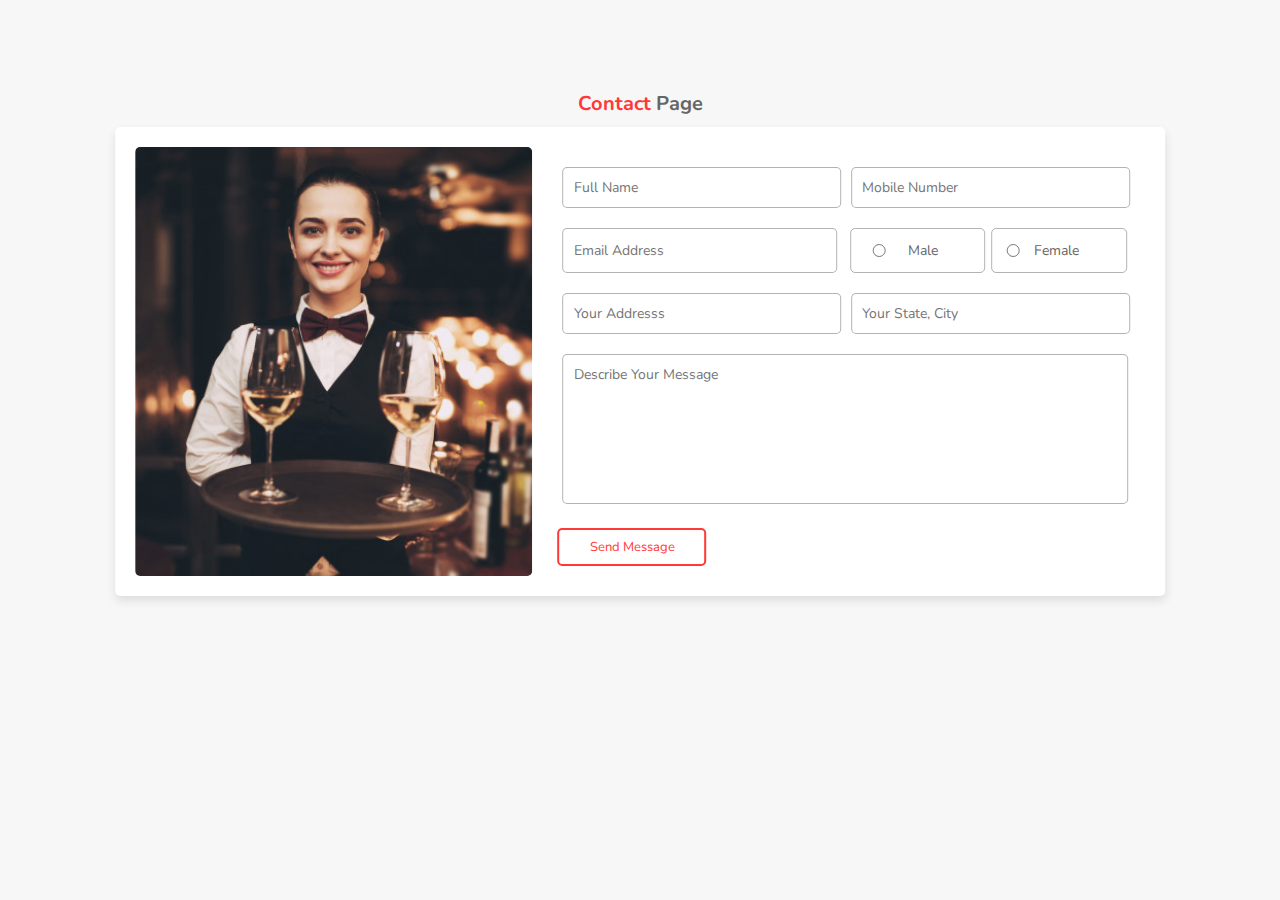
<file: Contact/contact.html>
<!DOCTYPE html>
<html lang="en">
<head>
    <meta charset="UTF-8">
    <!-- <meta http-equiv="X-UA-Compatible" content="IE=edge"> -->
    <meta name="viewport" content="width=device-width, initial-scale=1.0">
        <link rel="stylesheet" href="https://cdnjs.cloudflare.com/ajax/libs/font-awesome/5.15.3/css/all.min.css">

        <!-- custom css file link  -->
        <link rel="stylesheet" href="contact.css">

        <script src="https://cdn.jsdelivr.net/npm/@popperjs/core@2.11.6/dist/umd/popper.min.js" integrity="sha384-oBqDVmMz9ATKxIep9tiCxS/Z9fNfEXiDAYTujMAeBAsjFuCZSmKbSSUnQlmh/jp3" crossorigin="anonymous"></script>
<script src="https://cdn.jsdelivr.net/npm/bootstrap@5.3.0-alpha1/dist/js/bootstrap.min.js" integrity="sha384-mQ93GR66B00ZXjt0YO5KlohRA5SY2XofN4zfuZxLkoj1gXtW8ANNCe9d5Y3eG5eD" crossorigin="anonymous"></script>


    <title>Contact</title>
</head>
<body>
    <section class="order" id="order">

        <h1 class="heading"> <span>Contact </span> Page</h1>

        <div id="contactCard" class="row">
            
            <div class="image">
                <img src="order-img.jpg" alt="">
            </div>

            <form >

                <div class="inputBox">
                    <input type="text" placeholder="Full Name" name="fname" >
                    <input type="number" placeholder="Mobile Number" name="Mob-number" max="10" >
                </div>

                <div class="inputBox">
                    <input  type="email" placeholder="Email Address" name="email">


                    <div class="radio-container">
                        <div class="New_radals">
                            <input id="male" type="radio" id="male" name="gender">
                            <label for="male">Male</label>
                        </div>    
    
                        <div class="New_radals">
                            <input id="female" type="radio" id="female" name="gender">
                            <label for="female">Female</label>
                        </div>   
                    </div>
  
                </div>


                <div class="inputBox">
                    <input type="text" placeholder="Your Addresss" name="phone" >    
                    <input  type="text" placeholder="Your State, City" name="State">                    
                </div>


                <textarea placeholder="Describe Your Message"  cols="30" rows="10"></textarea>

                <input type="submit" value="Send Message" class="btn">

            </form>

        </div>

    </section>

</body>
</html>
</file>
<file: Contact/contact.css>
@import url("https://fonts.googleapis.com/css2?family=Nunito:wght@200;300;400;600;700&display=swap");
:root {
  --red: #ff3838;
}

* {
  font-family: "Nunito", sans-serif;
  margin: 0;
  padding: 0;
  box-sizing: border-box;
  outline: none;
  border: none;
  text-decoration: none;
  text-transform: capitalize;
  transition: all 0.2s linear;
}

*::selection {
  background: var(--red);
  color: #fff;
}

html {
  font-size: 62.5%;
  overflow-x: hidden;
  scroll-behavior: smooth;
  scroll-padding-top: 6rem;
}

body {
  background: #f7f7f7;
}

.heading {
  text-align: center;
  font-size: 2rem;
  padding: 1rem;
  color: #666;
}

.heading span {
  color: var(--red);
}

.btn {
  display: inline-block;
  padding: 0.8rem 3rem;
  border: 0.2rem solid var(--red);
  color: var(--red);
  cursor: pointer;
  font-size: 1.3rem;
  border-radius: 0.5rem;
  position: relative;
  overflow: hidden;
  z-index: 0;
  margin-top: 1rem;
}

.btn:hover {
  color: #fff;
}

/* !---------------------------------------------------------------- */
.order .row {
  /* width: 85%; */
  padding: 2rem;
  box-shadow: 0 0.5rem 1rem rgba(0, 0, 0, 0.1);
  background: #fff;
  display: flex;
  flex-wrap: wrap;
  gap: 1.5rem;
  border-radius: 0.5rem;
  /* max-width: 900px; */
  /* border: 2px solid blue; */
  position: relative;
  left: 50%;
  transform: translateX(-50%);
  min-width: 350px;
}

.order .row .image {
  flex: 1 1 30rem;
}

.order .row .image img {
  height: 100%;
  width: 100%;
  min-width: 260px;
  object-fit: cover;
  border-radius: 0.5rem;
}

.order .row form {
  flex: 1 1 50rem;
  padding: 1rem;
    /* border: 2px solid red; */
  
}

.order .row form .inputBox {
  display: flex;
  justify-content: space-between;
  flex-wrap: wrap;
}

.order .row form .inputBox input,
.order .row form textarea {
  padding: 1rem;
  margin: 1rem 0.5rem;
  font-size: 1.4rem;
  color: #333;
  text-transform: none;
  border: 0.1rem solid rgba(0, 0, 0, 0.3);
  border-radius: 0.5rem;
  width: 49%;
  /* border: 2px solid red; */
}

.order .row form .inputBox input{
    flex: 1 1 20rem;
}


.order .row form textarea {
  width: 98%;
  resize: none;
  height: 15rem;
}

.order .row form .btn {
  background: none;
}

.order .row form .btn:hover {
  background: var(--red);
}

section {
  padding: 2rem 9%;
  margin: 6rem 0rem 0rem 0rem;
}

.radio-container {
  margin: 1rem 0.5rem;
  font-size: 1.4rem;
  border-radius: 0.5rem;
  display: flex;
  flex-wrap: wrap;
  justify-content: space-between;
  height: 45px;
  width: 49%;
}

.New_radals {
  display: flex;
  justify-content: space-between;
  align-items: center;
  flex: 1 1 auto;
  font-family: "Nunito", sans-serif;
  border-radius: 0.5rem;
  color: #666;
  border: 0.1rem solid rgba(0, 0, 0, 0.3);
  text-align: center !important;
  width: 45%;
  margin: 0 0.3rem;

}

.New_radals label{
    margin:0 35% 0 0 ;
}

@media(width<=650px){
    .radio-container {
        width: 98%;
      }

      .New_radals {
        margin: 0 rem;
      }

      .New_radals label{
        margin: 0 35% 0 0 ;
    }
}
</file>
